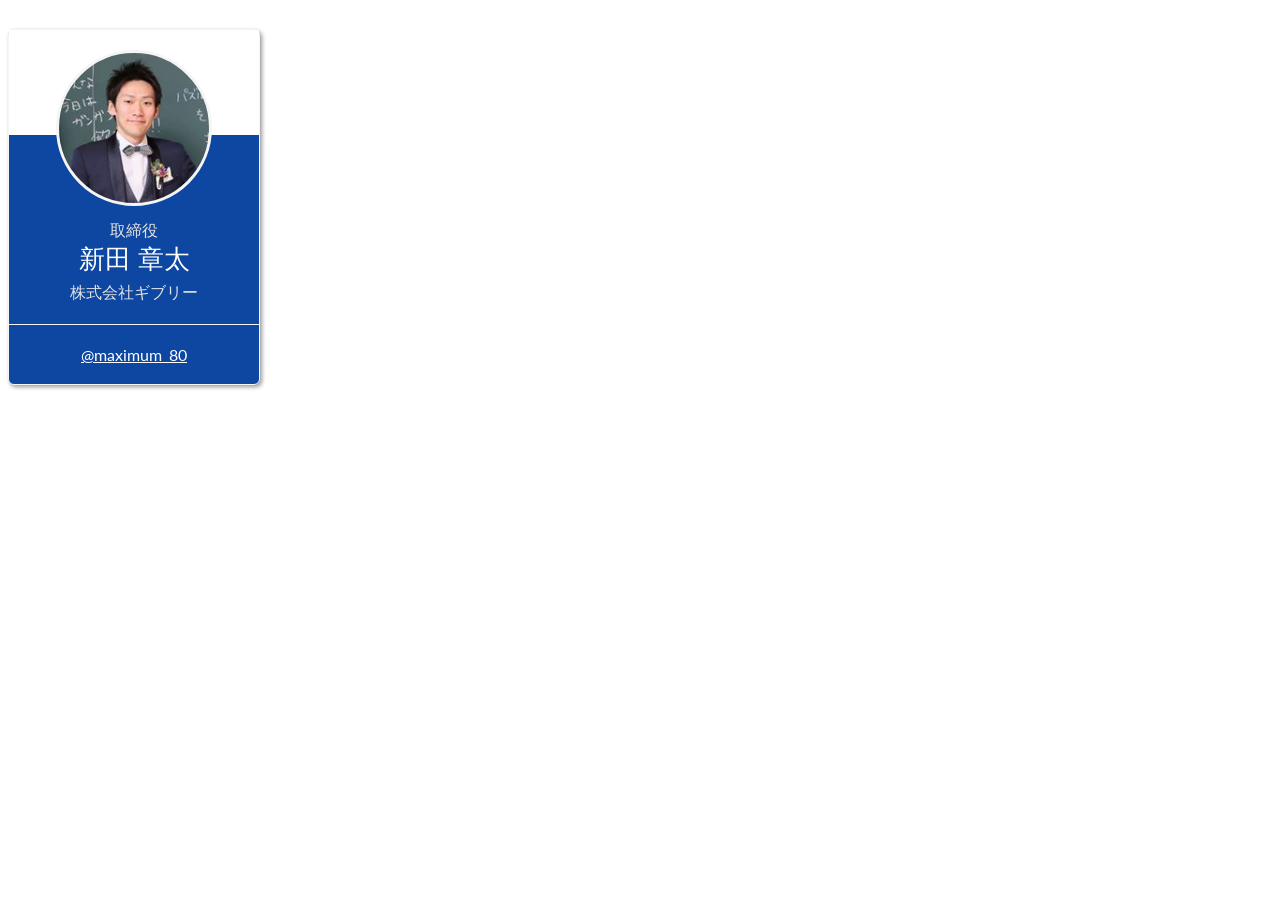
<file: html-1/mycard/index.html>
<!DOCTYPE html>
<html>
  <head>
    <meta charset="utf-8">
    <title>新田 章太</title>
    <link rel="stylesheet" href="style.css">
  </head>
  <body>
  　<div class="card">
      <div class="avatar">
        <div class="avatar-img"></div>
      </div>
      <div class="profile">
        <ul class="me">
          <li class="role">取締役</li>
          <li class="name">新田 章太</li>
          <li class="company">株式会社ギブリー</li>
        </ul>
        <div class="contact">
          <a href="https://twitter.com/maximum_80" target="_blank" rel="noopener noreferrer">
            @maximum_80
          </a>
        </div>
      </div>
    </div>
  </body>
</html>
</file>
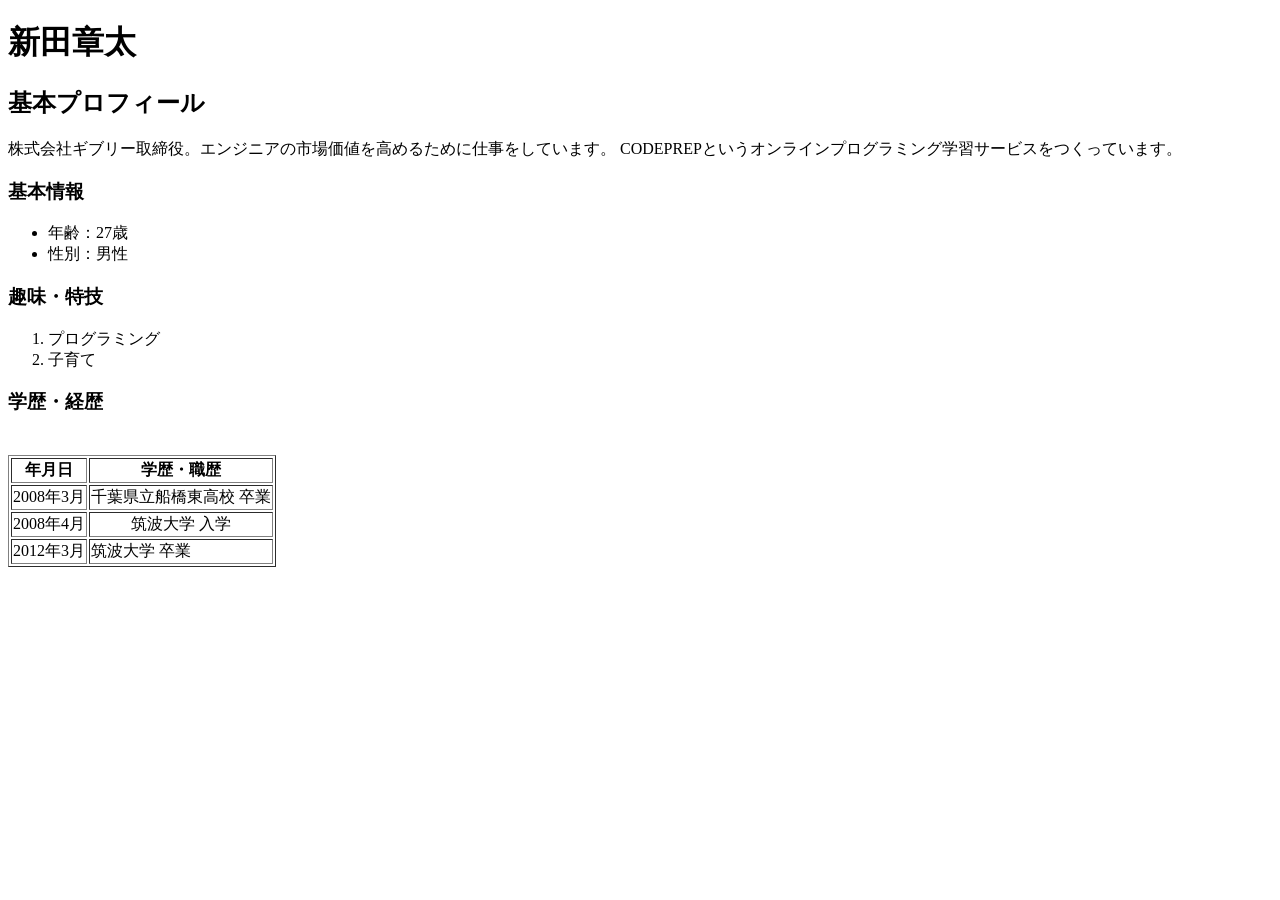
<file: html-2/mycard/index.html>
<!DOCTYPE html>
<html lang="ja">
    <head>
        <meta charset="UTF-8">
        <title>新田章太のプロフィール</title>
    </head>
    <body>
        <h1>新田章太</h1>
        <h2>基本プロフィール</h2>
        <div class="profile">
          <p>株式会社ギブリー取締役。エンジニアの市場価値を高めるために仕事をしています。
          CODEPREPというオンラインプログラミング学習サービスをつくっています。
          </p>
          <h3>基本情報</h3>
          <ul>
            <li>年齢：27歳</li>
            <li>性別：男性</li>
          </ul>
          <h3>趣味・特技</h3>
          <ol>
            <li>プログラミング</li>
            <li>子育て</li>
          </ol>
          <h3>学歴・経歴</h3>
          <table border="1">
            <tr>
              <th>年月日</th>
              <th>学歴・職歴</th>
            </tr>
            <tr>
              <td>2008年3月</td>
              <td>千葉県立船橋東高校 卒業</td>
            </tr>
            <tr align="center">
              <td>2008年4月</td>
              <td>筑波大学 入学</td>
            </tr>
            <tr>
              <td>2012年3月</td>
              <td>筑波大学 卒業</td>
  　         </tr>
          </table>
        </div>
    </body>
</html>
</file>
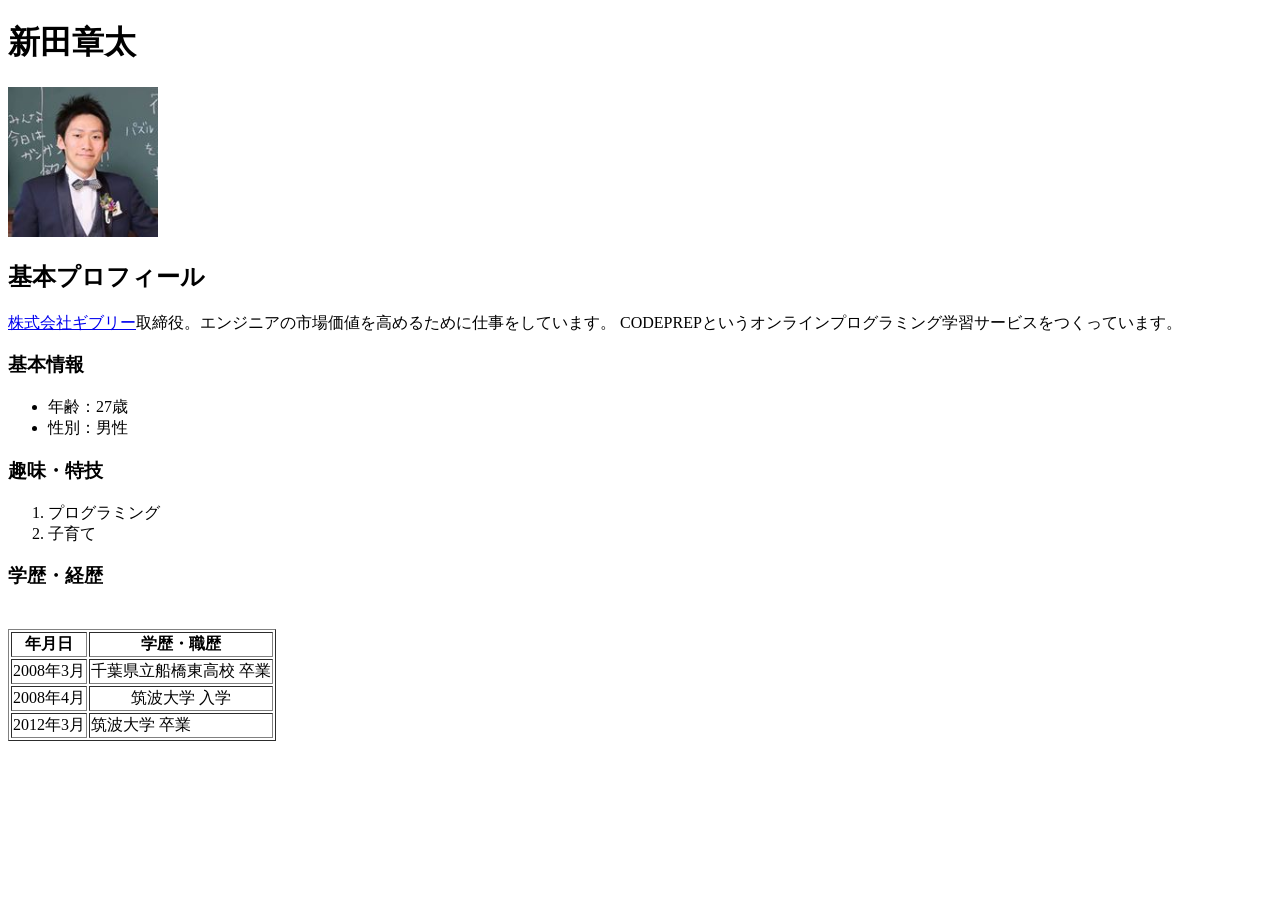
<file: html-3/mycard/index.html>
<!DOCTYPE html>
<html lang="ja">
    <head>
        <meta charset="UTF-8">
        <title>新田章太のプロフィール</title>
    </head>
    <body>
        <h1>新田章太</h1>
        <a href="https://facebook.com/maximum80"><img src="./images/avatar.png" alt="新田章太のプロフィール画像" width="150" height="150"></a>
        <h2>基本プロフィール</h2>
        <div class="profile">
          <p><a href="https://givery.co.jp" target="_black" rel="nofollow">株式会社ギブリー</a>取締役。エンジニアの市場価値を高めるために仕事をしています。
          CODEPREPというオンラインプログラミング学習サービスをつくっています。
          </p>
          <h3>基本情報</h3>
          <ul>
            <li>年齢：27歳</li>
            <li>性別：男性</li>
          </ul>
          <h3>趣味・特技</h3>
          <ol>
            <li>プログラミング</li>
            <li>子育て</li>
          </ol>
          <h3>学歴・経歴</h3>
          <table border="1">
            <tr>
              <th>年月日</th>
              <th>学歴・職歴</th>
            </tr>
            <tr>
              <td>2008年3月</td>
              <td>千葉県立船橋東高校 卒業</td>
            </tr>
            <tr align="center">
              <td>2008年4月</td>
              <td>筑波大学 入学</td>
            </tr>
            <tr>
              <td>2012年3月</td>
              <td>筑波大学 卒業</td>
  　         </tr>
          </table>
        </div>
    </body>
</html>
</file>
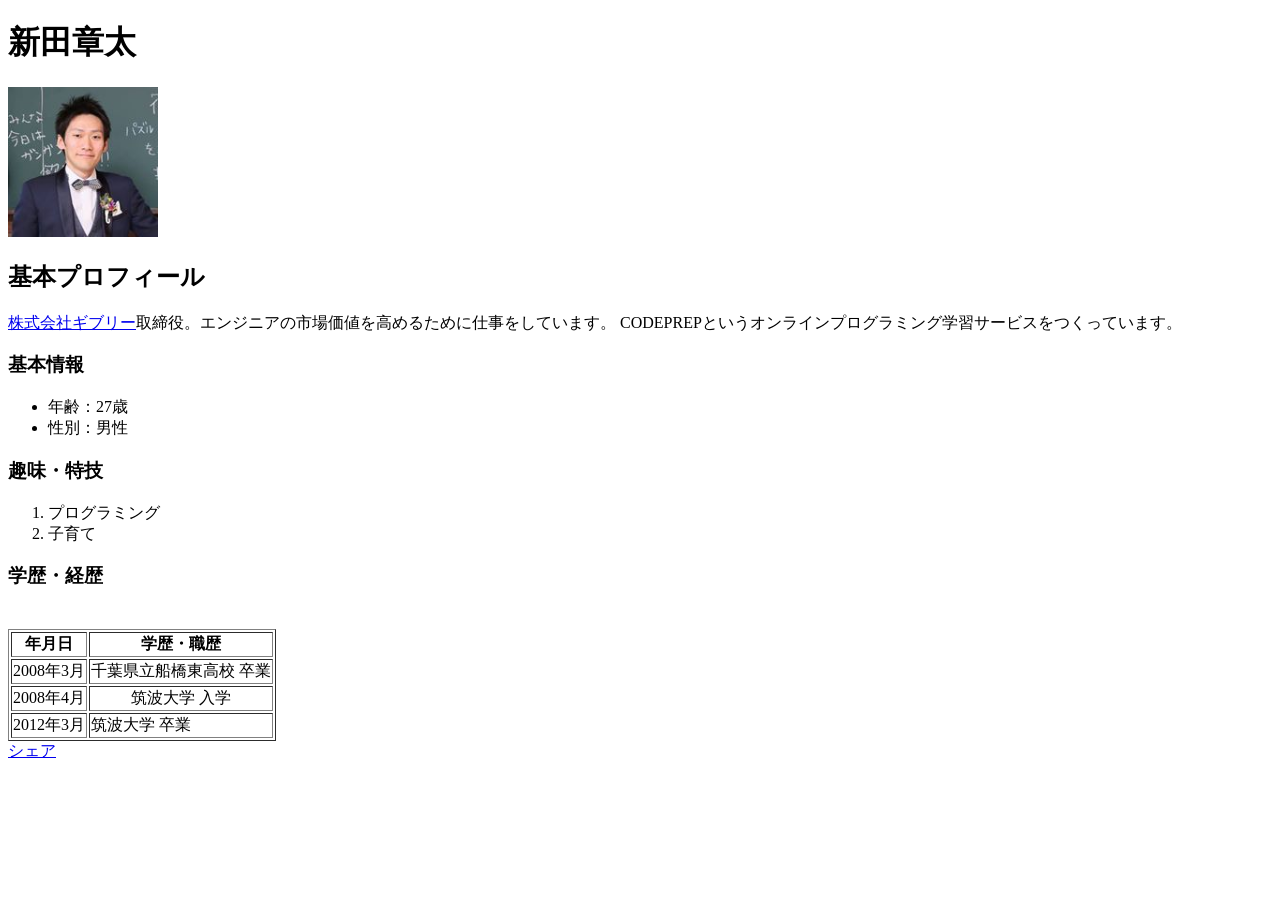
<file: html-4/mycard/index.html>
<!DOCTYPE html>
<html lang="ja">
    <head>
        <meta charset="UTF-8">
        <!-- Open Graph Protocol の設定-->
        <meta property="og:site_name" content="新田章太のプロフィール" />
        <meta property="og:type" content="article" />
        <meta property="og:url" content="https://givery-technology.github.io/it-training/html-4/mycard/index.html" />
        <meta property="og:image" content="https://givery-technology.github.io/it-training/html-4/mycard/images/haru.jpg" />
        <meta property="og:title" content="新田章太のプロフィール" />
        <meta property="og:description" content="株式会社ギブリー取締役。エンジニアの市場価値を高めるために仕事をしています。CODEPREPというオンラインプログラミング学習サービスをつくっています。" />
        <!-- ここまで -->

        <!-- Facebookの設定 -->
        <meta property="fb:app_id" content="120388268586719" />
        <!-- Twitter Cardの設定-->
        <meta name="twitter:site" content="@maximum_80" />
        <meta name="twitter:card" content="summarylargeimage" />

        <title>新田章太のプロフィール</title>
    </head>
    <body>
      <div id="fb-root"></div>
      <script>(function(d, s, id) {
        var js, fjs = d.getElementsByTagName(s)[0];
        if (d.getElementById(id)) return;
        js = d.createElement(s); js.id = id;
        js.src = "//connect.facebook.net/ja_JP/sdk.js#xfbml=1&version=v2.10&appId=812950015465567";
        fjs.parentNode.insertBefore(js, fjs);
      }(document, 'script', 'facebook-jssdk'));</script>

        <h1>新田章太</h1>
        <a href="https://facebook.com/maximum80"><img src="./images/avatar.png" alt="新田章太のプロフィール画像" width="150" height="150"></a>
        <h2>基本プロフィール</h2>
        <div class="profile">
          <p><a href="https://givery.co.jp" target="_black" rel="nofollow">株式会社ギブリー</a>取締役。エンジニアの市場価値を高めるために仕事をしています。
          CODEPREPというオンラインプログラミング学習サービスをつくっています。
          </p>
          <h3>基本情報</h3>
          <ul>
            <li>年齢：27歳</li>
            <li>性別：男性</li>
          </ul>
          <h3>趣味・特技</h3>
          <ol>
            <li>プログラミング</li>
            <li>子育て</li>
          </ol>
          <h3>学歴・経歴</h3>
          <table border="1">
            <tr>
              <th>年月日</th>
              <th>学歴・職歴</th>
            </tr>
            <tr>
              <td>2008年3月</td>
              <td>千葉県立船橋東高校 卒業</td>
            </tr>
            <tr align="center">
              <td>2008年4月</td>
              <td>筑波大学 入学</td>
            </tr>
            <tr>
              <td>2012年3月</td>
              <td>筑波大学 卒業</td>
  　         </tr>
          </table>
        </div>
        <div class="fb-share-button" data-href="https://givery-technology.github.io/it-training/html-4/mycard/index.html" data-layout="button_count" data-size="small" data-mobile-iframe="true"><a class="fb-xfbml-parse-ignore" target="_blank" href="https://www.facebook.com/sharer/sharer.php?u=https%3A%2F%2Fgivery-technology.github.io%2Fit-training%2Fhtml-4%2Fmycard%2Findex.html&amp;src=sdkpreparse">シェア</a></div>
    </body>
</html>
</file>
<file: html-1/mycard/style.css>
@import url('https://fonts.googleapis.com/css?family=Lato');

ul, li {
  list-style: none;
  margin: 0;
  padding: 0;
}

.card {
  background: #0D47A1;
  font-family: 'Lato', sans-serif;
  box-shadow: 2px 2px 4px #999;
  width: 250px;
  border: 1px solid #f5f5f5;
  border-radius: 6px;
}

.avatar {
  height: 85px;
  padding-top: 20px;
  background: #fff;
}

.avatar-img {
  width: 150px;
  height: 150px;
  background-image: url('assets/avatar.png');
  background-color: #fff;
  background-position: center;
  background-size: contain;
  background-repeat: no-repeat;
  border-radius: 50%;
  border: 3px solid #f5f5f5;
  margin: 0 auto;
}

.profile {
  padding-top: 85px;
}

.me {
  margin-bottom: 20px;
  color: #fff;
  text-align: center;
}

.name {
  font-size: 26px;
  margin-bottom: 5px;
}

.role, .company {
  color: #e3e3e3;
}

.contact {
  padding: 20px 0;
  border-top: 1px solid #f5f5f5;
  text-align: center;
}

.contact a,
.contact a:link,
.contact a:visited,
.contact a:hover,
.contact a:active {
  color: #fff;
}
</file>
